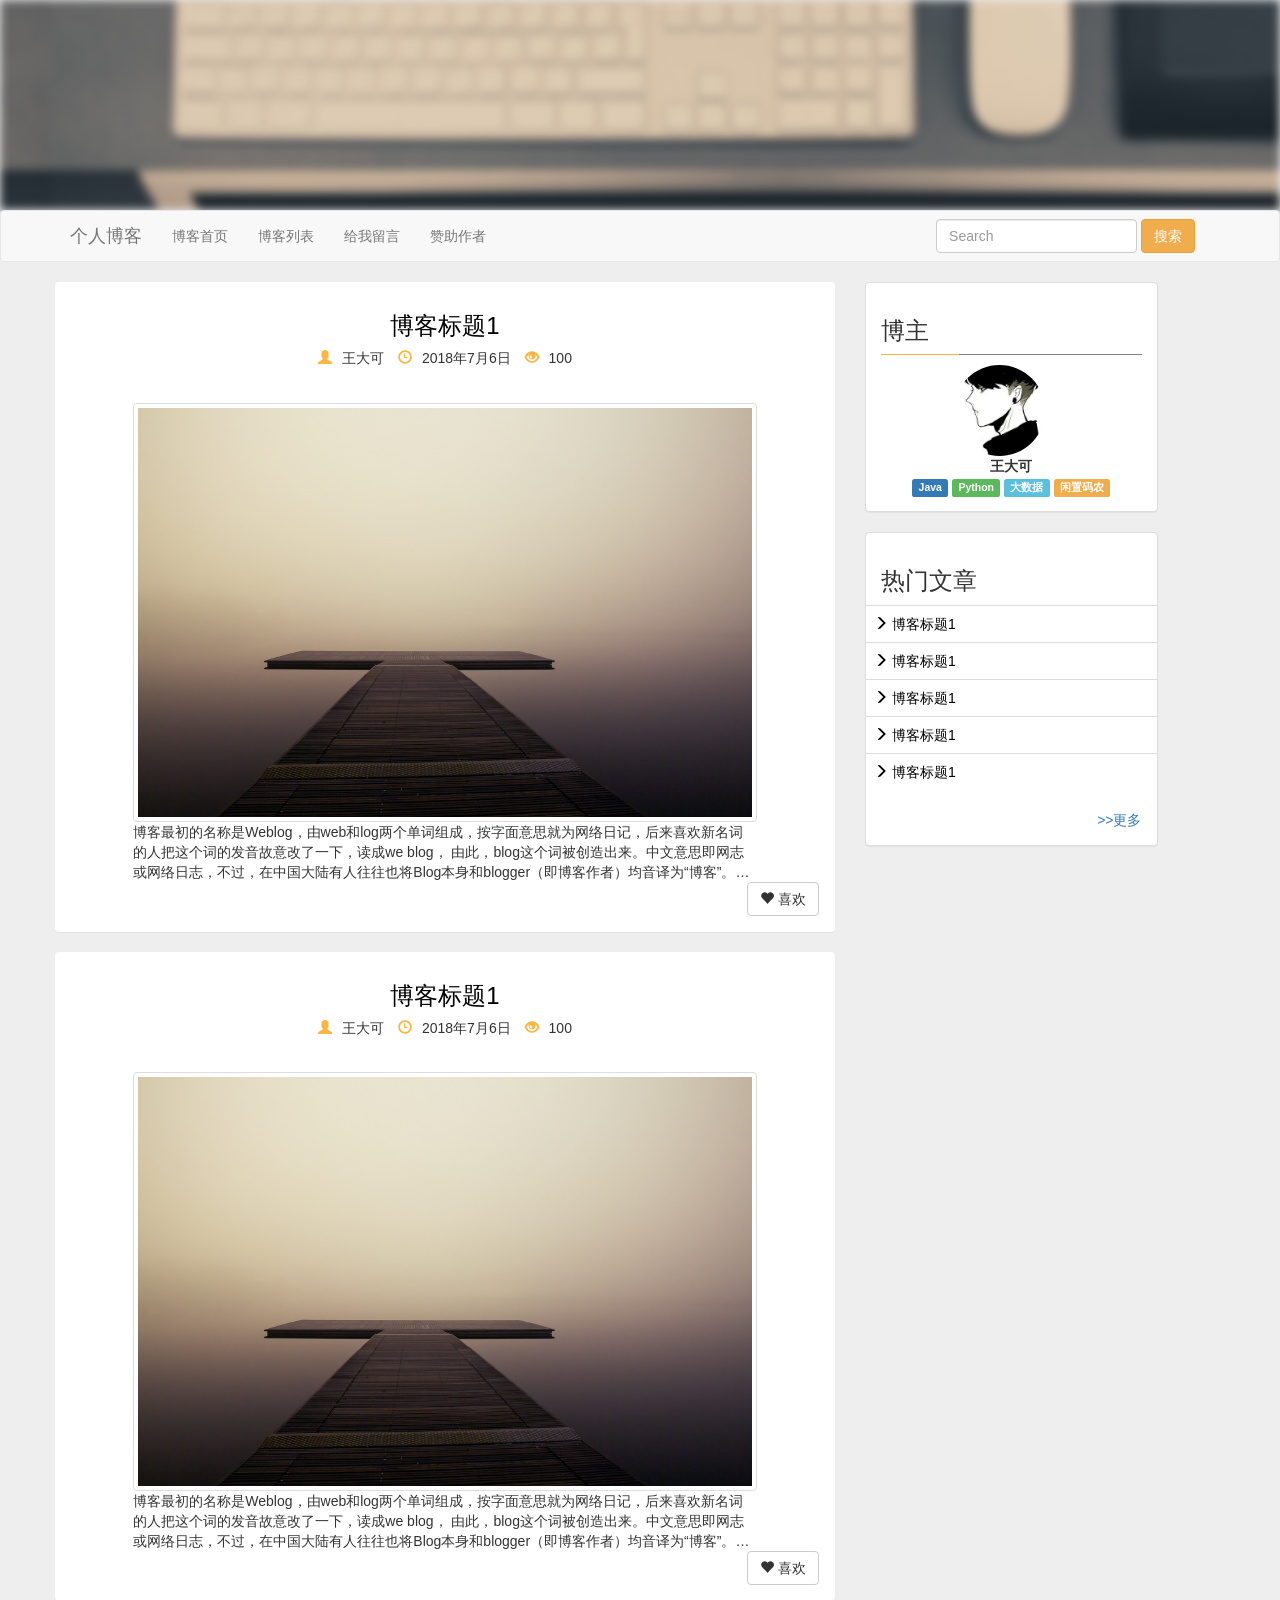
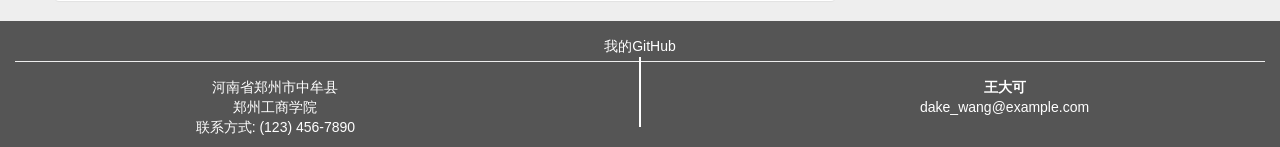
<file: src/main/webapp/html/index.html>
<!DOCTYPE html>
<html>

	<head>
		<meta charset="utf-8" />
		<meta name="viewport" content="width=device-width, initial-scale=1, shrink-to-fit=no">
		<link rel="stylesheet" href="css/bootstrap/bootstrap.min.css" />
		<link rel="stylesheet" href="css/bootstrap/mystyle.css" />
		<title>Hello World</title>
	</head>

	<body>
		<!-- 组件复用 -->
		<div class="container-fluid">
			<div class="row topimg">
			</div>
			<div class="row">
				<nav class="navbar navbar-default">
					<div class="container">

						<div class="navbar-header">
							<a class="navbar-brand" href="#">个人博客</a>
						</div>

						<div class="collapse navbar-collapse">
							<!-- 导航栏 -->
							<ul class="nav navbar-nav">
								<li>
									<a href="#" class="aa">博客首页</a>
								</li>
								<li>
									<a href="#" class="aa">博客列表</a>
								</li>
								<li>
									<a href="#" class="aa">给我留言</a>
								</li>
								<li>
									<a href="#" class="aa">赞助作者</a>
								</li>
							</ul>
							<!-- 搜索框 -->
							<form class="navbar-form navbar-right">
								<div class="form-group">
									<input type="text" class="form-control" placeholder="Search">
								</div>
								<button type="submit" class="btn btn-warning">搜索</button>
							</form>

						</div>
					</div>
				</nav>
			</div>
		</div>
		<!-- 组件复用 -->
		<div class="container">
			<div class="row">
				<!-- 博客列表 -->
				<div class="col-lg-8">
					
					<div class="row">
						<div class="panel panel-orange">
							<div class="panel-heading">
								<div class="text-center">
									<h3 class="color-gray"><a href="#" class="blogTitle">博客标题1</a></h3>
									<h5>
									<span class="glyphicon glyphicon-user color-orange"></span><span>王大可</span>
									<span class="glyphicon glyphicon-time color-orange"></span><span>2018年7月6日</span>
									<span class="glyphicon glyphicon-eye-open color-orange"></span><span>100</span>
								</h5>
								</div>
							</div>
							<div class="panel-body">
								<div class="content col-lg-10 col-lg-offset-1">
									<div class="row">
									<img src="img/pier-407252_1920.jpg" class="img-responsive center-block img-thumbnail" />
									</div>
									<div class="content-text row">
									<p>博客最初的名称是Weblog，由web和log两个单词组成，按字面意思就为网络日记，后来喜欢新名词的人把这个词的发音故意改了一下，读成we blog， 由此，blog这个词被创造出来。中文意思即网志或网络日志，不过，在中国大陆有人往往也将Blog本身和blogger（即博客作者）均音译为“博客”。 “博客”有较深的涵义：“博”为“广博”；“客”不单是“blogger”更有“好客”之意。看Blog的人都是“客”。而在台湾，则分别音译成“部落格”（或“部落阁”）及“部落客”， 认为Blog本身有社群群组的意含在内，借由Blog可以将网络上网友集结成一个大博客，成为另一个具有影响力的自由媒体。
									</p>
									</div>
								</div>
								<div>
									<button class="btn btn-default pull-right love"><span class="glyphicon glyphicon-heart love-icon"></span> 喜欢</a>
								</div>
							</div>
						</div>
					</div>
					<div class="row">
						<div class="panel panel-orange">
							<div class="panel-heading">
								<div class="text-center">
									<h3 class="color-gray"><a href="#" class="blogTitle">博客标题1</a></h3>
									<h5>
									<span class="glyphicon glyphicon-user color-orange"></span><span>王大可</span>
									<span class="glyphicon glyphicon-time color-orange"></span><span>2018年7月6日</span>
									<span class="glyphicon glyphicon-eye-open color-orange"></span><span>100</span>
								</h5>
								</div>
							</div>
							<div class="panel-body">
								<div class="content col-lg-10 col-lg-offset-1">
									<div class="row">
									<img src="img/pier-407252_1920.jpg" class="img-responsive center-block img-thumbnail" />
									</div>
									<div class="content-text row">
									<p>博客最初的名称是Weblog，由web和log两个单词组成，按字面意思就为网络日记，后来喜欢新名词的人把这个词的发音故意改了一下，读成we blog， 由此，blog这个词被创造出来。中文意思即网志或网络日志，不过，在中国大陆有人往往也将Blog本身和blogger（即博客作者）均音译为“博客”。 “博客”有较深的涵义：“博”为“广博”；“客”不单是“blogger”更有“好客”之意。看Blog的人都是“客”。而在台湾，则分别音译成“部落格”（或“部落阁”）及“部落客”， 认为Blog本身有社群群组的意含在内，借由Blog可以将网络上网友集结成一个大博客，成为另一个具有影响力的自由媒体。
									</p>
									</div>
								</div>
								<div>
									<button class="btn btn-default pull-right love"><span class="glyphicon glyphicon-heart love-icon"></span> 喜欢</a>
								</div>
							</div>
						</div>
					</div>
				</div>
				<!-- 组件复用 -->
				<div class="col-lg-3" style="margin-left: 30px;">
					<div class="row">
						<div class="panel panel-default">
							<div class="panel-body">
									<h3>博主</h3>
									<div class="title-line">
										<h4></h4>
									</div>
									<div class="row">
								<img src="img/man.jpg" class="img-circle col-lg-5 col-lg-offset-3"/>
								</div>
								<div class="row text-center">
								<b>王大可</b><br />
								<span class="label label-primary">Java</span>
								<span class="label label-success">Python</span>
								<span class="label label-info">大数据</span>
								<span class="label label-warning">闲置码农</span>
								</div>
							</div>
						</div>
					</div>
					<div class="row">
						<div class="panel panel-default">
							<div class="panel-body">
									<h3>热门文章</h3>
									<div class="row">
										<table class="table table-hover">
											<tr>
												<td><a href="#" class="blogTitle"><span class="glyphicon glyphicon-menu-right"></span>  博客标题1</a></td>
											</tr>
											<tr>
												<td><a href="#" class="blogTitle"><span class="glyphicon glyphicon-menu-right"></span>  博客标题1</a></td>
											</tr>
											<tr>
												<td><a href="#" class="blogTitle"><span class="glyphicon glyphicon-menu-right"></span>  博客标题1</a></td>
											</tr>
											<tr>
												<td><a href="#" class="blogTitle"><span class="glyphicon glyphicon-menu-right"></span>  博客标题1</a></td>
											</tr>
											<tr>
												<td><a href="#" class="blogTitle"><span class="glyphicon glyphicon-menu-right"></span>  博客标题1</a></td>
											</tr>
										</table>
									</div>
									<a class="pull-right" href="#">>>更多</a>
							</div>
						</div>
					</div>
				</div>
				<!-- 组件复用 -->
			</div>
		</div>
		
		<div class="container-fluid footer-content  text-center" style="background-color: #555555;">
			<div class="row">
						<ul class="list-group list-inline footer-ul">
							<li ><a href="#">我的GitHub</a></li>
						</ul>
			</div>
			<hr class="bg-danger" />
			<div class="row">
				<div class="col-lg-5">
						<p>
							<address>
  									河南省郑州市中牟县<br>
  									郑州工商学院<br>
									联系方式: (123) 456-7890
							</address>
						</p>
				</div>
				<div class="col-lg-2">
					<div class="line-cz"></div>
				</div>
				<div class="col-lg-5">
						<p>
							<address>
  							<strong>王大可</strong><br>
  							<a href="mailto:#">dake_wang@example.com</a>
							</address>
						</p>
				</div>
			</div>
		</div>
	</body>
	<script type="text/javascript" src="js/jquery/jquery-3.3.1.min.js" ></script>
	<script type="text/javascript" src="js/bootstrap/bootstrap.min.js" ></script>
	<script>
		$(function(){
			$(".love").click(function(){
				$(this).children(".love-icon").toggleClass("color-red");
			});
		});
	</script>
</html>
</file>
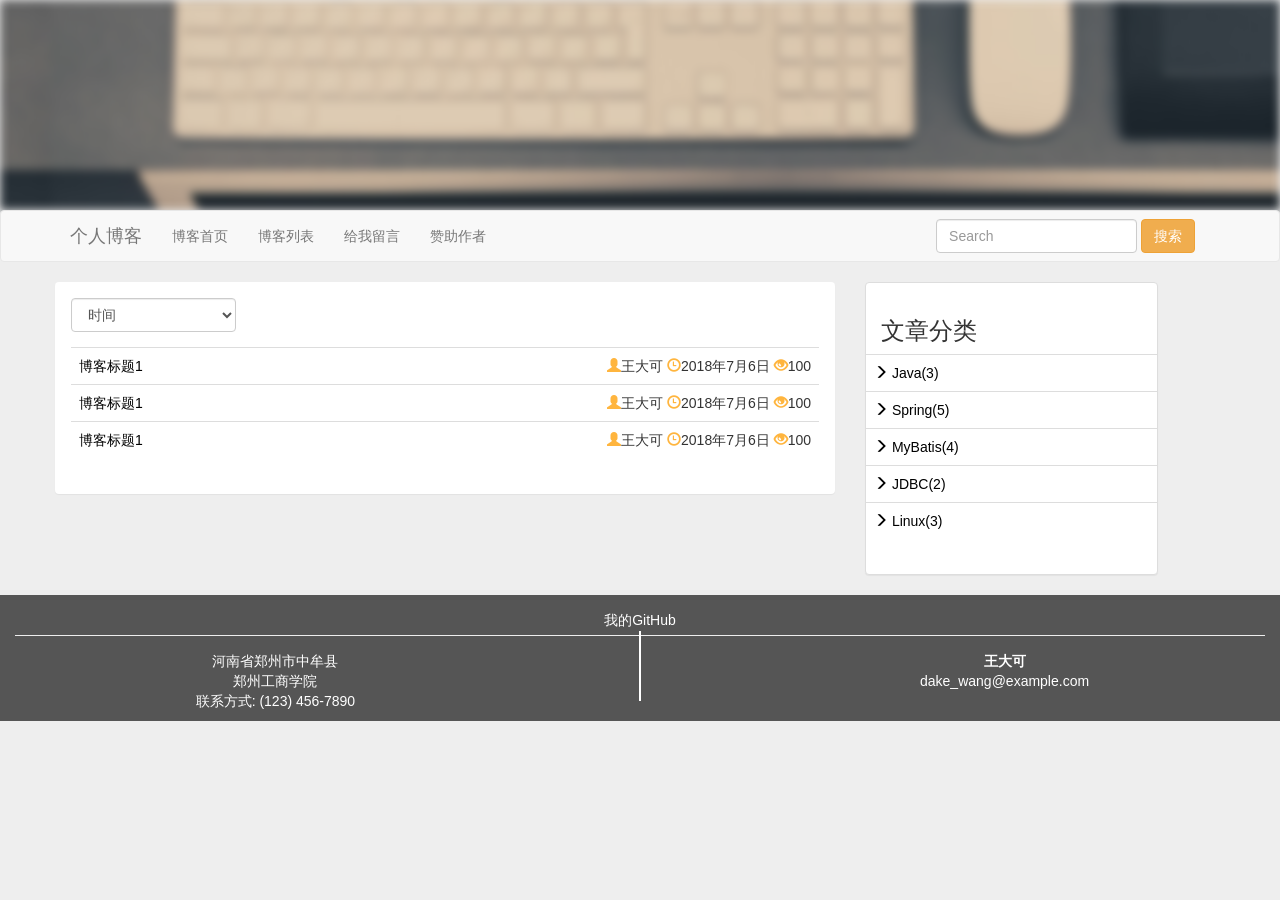
<file: src/main/webapp/html/bloglist.html>
<!DOCTYPE html>
<html>
	<head>
		<meta charset="UTF-8">
		<meta name="viewport" content="width=device-width, initial-scale=1, shrink-to-fit=no">
		<link rel="stylesheet" href="css/bootstrap/bootstrap.min.css" />
		<link rel="stylesheet" href="css/bootstrap/mystyle.css" />
		<title></title>
	</head>
	<body>
		<!--top -->
		<div class="container-fluid">
			<div class="row topimg">
			</div>
			<div class="row">
				<nav class="navbar navbar-default">
					<div class="container">

						<div class="navbar-header">
							<a class="navbar-brand" href="#">个人博客</a>
						</div>

						<div class="collapse navbar-collapse">
							<!-- 导航栏 -->
							<ul class="nav navbar-nav">
								<li>
									<a href="#" class="aa">博客首页</a>
								</li>
								<li>
									<a href="#" class="aa">博客列表</a>
								</li>
								<li>
									<a href="#" class="aa">给我留言</a>
								</li>
								<li>
									<a href="#" class="aa">赞助作者</a>
								</li>
							</ul>
							<!-- 搜索框 -->
							<form class="navbar-form navbar-right">
								<div class="form-group">
									<input type="text" class="form-control" placeholder="Search">
								</div>
								<button type="submit" class="btn btn-warning">搜索</button>
							</form>

						</div>
					</div>
				</nav>
			</div>
		</div>
		
		<div class="container">
			<div class="row">
				<!-- 博客列表 -->
				<div class="col-lg-8">
					
					<div class="row">
						<div class="panel panel-orange">
							<div class="panel-body">
								<form class="form-horizontal">
									<div class="form-group">
										<label class="control-label sr-only">按条件排序</label>
										<div class="col-lg-3">
											<select class="form-control" id="conditionSearch">
												<option>时间</option>
												<option>作者</option>
												<option>阅读量</option>
												<option>分类</option>
											</select>
										</div>
									</div>
								</form>
								<table class="table table-hover">
									
									<tr>
										<td><a class="blogTitle" href="#">博客标题1</a>
											<span class="pull-right">
												<span class="glyphicon glyphicon-user color-orange"></span><span>王大可</span>
									<span class="glyphicon glyphicon-time color-orange"></span><span>2018年7月6日</span>
									<span class="glyphicon glyphicon-eye-open color-orange"></span><span>100</span>
											</span></td>
									</tr>
									
									<tr>
										<td><a class="blogTitle" href="#">博客标题1</a>
											<span class="pull-right">
												<span class="glyphicon glyphicon-user color-orange"></span><span>王大可</span>
									<span class="glyphicon glyphicon-time color-orange"></span><span>2018年7月6日</span>
									<span class="glyphicon glyphicon-eye-open color-orange"></span><span>100</span>
											</span></td>
									</tr>
									
									<tr>
										<td><a class="blogTitle" href="#">博客标题1</a>
											<span class="pull-right">
												<span class="glyphicon glyphicon-user color-orange"></span><span>王大可</span>
									<span class="glyphicon glyphicon-time color-orange"></span><span>2018年7月6日</span>
									<span class="glyphicon glyphicon-eye-open color-orange"></span><span>100</span>
											</span></td>
									</tr>
									
								
									
								</table>
								
							</div>
						</div>
					</div>
				</div>
				<!-- 组件复用 -->
				<div class="col-lg-3" style="margin-left: 30px;">
					<div class="row">
						<div class="panel panel-default">
							<div class="panel-body">
									<h3>文章分类</h3>
									<div class="row">
										<table class="table table-hover">
												<tr>
												<td><a href="#" class="blogTitle"><span class="glyphicon glyphicon-menu-right"></span>  Java(3)</a></td>
											</tr>
											<tr>
												<td><a href="#" class="blogTitle"><span class="glyphicon glyphicon-menu-right"></span>  Spring(5)</a></td>
											</tr>
											<tr>
												<td><a href="#" class="blogTitle"><span class="glyphicon glyphicon-menu-right"></span>  MyBatis(4)</a></td>
											</tr>
											<tr>
												<td><a href="#" class="blogTitle"><span class="glyphicon glyphicon-menu-right"></span>  JDBC(2)</a></td>
											</tr>
											<tr>
												<td><a href="#" class="blogTitle"><span class="glyphicon glyphicon-menu-right"></span>  Linux(3)</a></td>
											</tr>
										</table>
									</div>
							</div>
						</div>
					</div>
				</div>
				<!-- 组件复用 -->
			</div>
		</div>
		
		
		
		<!-- footer -->
		<div class="container-fluid footer-content  text-center" style="background-color: #555555;">
			<div class="row">
						<ul class="list-group list-inline footer-ul">
							<li ><a href="#">我的GitHub</a></li>
						</ul>
			</div>
			<hr class="bg-danger" />
			<div class="row">
				<div class="col-lg-5">
						<p>
							<address>
  									河南省郑州市中牟县<br>
  									郑州工商学院<br>
									联系方式: (123) 456-7890
							</address>
						</p>
				</div>
				<div class="col-lg-2">
					<div class="line-cz"></div>
				</div>
				<div class="col-lg-5">
						<p>
							<address>
  							<strong>王大可</strong><br>
  							<a href="mailto:#">dake_wang@example.com</a>
							</address>
						</p>
				</div>
			</div>
		</div>
		
	</body>
	<script type="text/javascript" src="js/jquery/jquery-3.3.1.min.js" ></script>
	<script type="text/javascript" src="js/bootstrap/bootstrap.min.js" ></script>

</html>
</file>
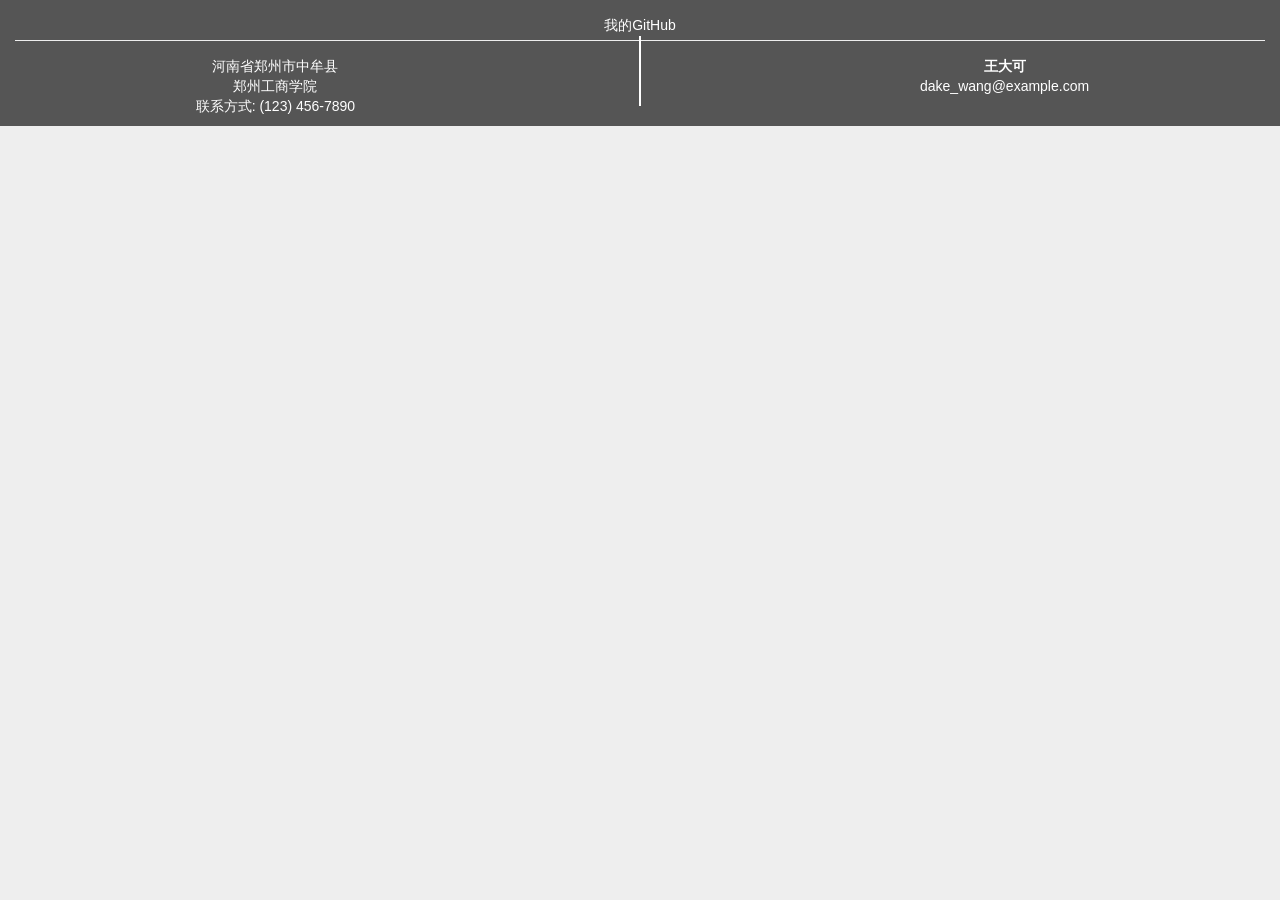
<file: src/main/webapp/html/foot.html>
<!DOCTYPE html>
<html>
	<head>
		<meta charset="utf-8" />
		<meta name="viewport" content="width=device-width, initial-scale=1, shrink-to-fit=no">
		<link rel="stylesheet" href="css/bootstrap/bootstrap.min.css" />
		<link rel="stylesheet" href="css/bootstrap/mystyle.css" />
		<title></title>
	</head>
	<body>
		<div class="container-fluid footer-content  text-center" style="background-color: #555555;">
			<div class="row">
						<ul class="list-group list-inline footer-ul">
							<li ><a href="#">我的GitHub</a></li>
						</ul>
			</div>
			<hr class="bg-danger" />
			<div class="row">
				<div class="col-lg-5">
						<p>
							<address>
  									河南省郑州市中牟县<br>
  									郑州工商学院<br>
									联系方式: (123) 456-7890
							</address>
						</p>
				</div>
				<div class="col-lg-2">
					<div class="line-cz"></div>
				</div>
				<div class="col-lg-5">
						<p>
							<address>
  							<strong>王大可</strong><br>
  							<a href="mailto:#">dake_wang@example.com</a>
							</address>
						</p>
				</div>
			</div>
		</div>
	</body>
	<script type="text/javascript" src="js/jquery/jquery-3.3.1.min.js" ></script>
	<script type="text/javascript" src="js/bootstrap/bootstrap.min.js" ></script>
</html>
</file>
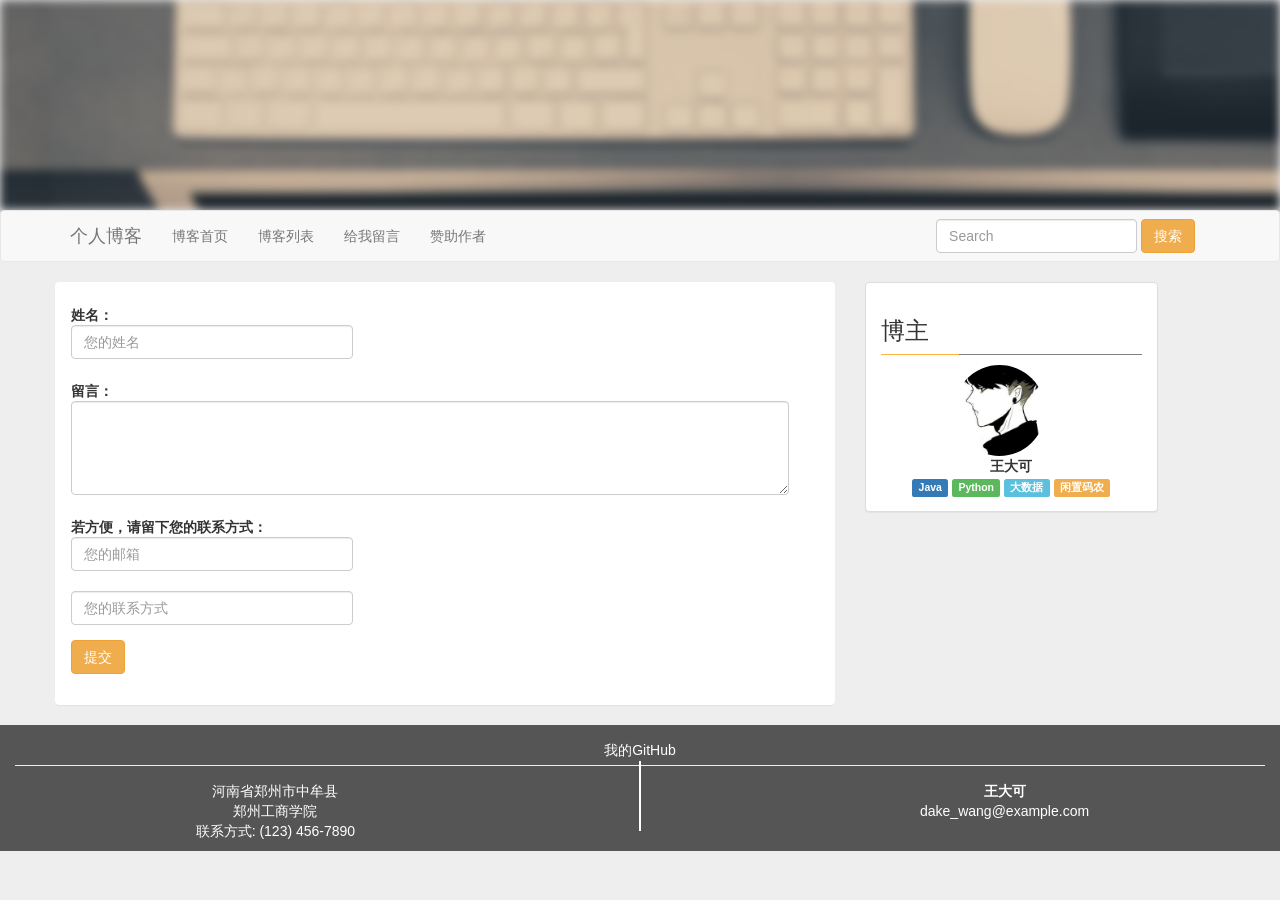
<file: src/main/webapp/html/sendmessage.html>
<!DOCTYPE html>
<html>

	<head>
		<meta charset="utf-8" />
		<meta name="viewport" content="width=device-width, initial-scale=1, shrink-to-fit=no">
		<link rel="stylesheet" href="css/bootstrap/bootstrap.min.css" />
		<link rel="stylesheet" href="css/bootstrap/mystyle.css" />
		<title>Hello World</title>
	</head>

	<body>
		<!-- 组件复用 -->
		<div class="container-fluid">
			<div class="row topimg">
			</div>
			<div class="row">
				<nav class="navbar navbar-default">
					<div class="container">

						<div class="navbar-header">
							<a class="navbar-brand" href="#">个人博客</a>
						</div>

						<div class="collapse navbar-collapse">
							<!-- 导航栏 -->
							<ul class="nav navbar-nav">
								<li>
									<a href="#" class="aa">博客首页</a>
								</li>
								<li>
									<a href="#" class="aa">博客列表</a>
								</li>
								<li>
									<a href="#" class="aa">给我留言</a>
								</li>
								<li>
									<a href="#" class="aa">赞助作者</a>
								</li>
							</ul>
							<!-- 搜索框 -->
							<form class="navbar-form navbar-right">
								<div class="form-group">
									<input type="text" class="form-control" placeholder="Search">
								</div>
								<button type="submit" class="btn btn-warning">搜索</button>
							</form>

						</div>
					</div>
				</nav>
			</div>
		</div>
		<!-- 组件复用 -->
		<div class="container">
			<div class="row">
				<!-- 博客列表 -->
				<div class="col-lg-8">
					
					<div class="row">
						<div class="panel panel-orange">
							<div class="panel-body">
								
								<form class="form-horizontal" action="#" method="post">
									<div class="form-group col-lg-5">
										<label class="control-label">姓名：</label><br />
										<input type="input" class="form-control" placeholder="您的姓名" required="required" />
									</div>
									<div class="form-group col-lg-12">
										<label class="control-label">留言：</label><br />
										<textarea class="form-control" rows="4" required="required"></textarea>
									</div>
									<div class="form-group col-lg-5">
										<label class="control-label">若方便，请留下您的联系方式：</label>
										<input type="email" class="form-control" placeholder="您的邮箱" />
										<br />
										<input type="input" class="form-control" placeholder="您的联系方式" />
										
									</div>
									<div class="form-group col-lg-12">
										<button type="submit" class="btn btn-warning">提交</button>
									</div>
									
								</form>
							</div>
						</div>
					</div>
				</div>
				<!-- 组件复用 -->
				<div class="col-lg-3" style="margin-left: 30px;">
					<div class="row">
						<div class="panel panel-default">
							<div class="panel-body">
									<h3>博主</h3>
									<div class="title-line">
										<h4></h4>
									</div>
									<div class="row">
								<img src="img/man.jpg" class="img-circle col-lg-5 col-lg-offset-3"/>
								</div>
								<div class="row text-center">
								<b>王大可</b><br />
								<span class="label label-primary">Java</span>
								<span class="label label-success">Python</span>
								<span class="label label-info">大数据</span>
								<span class="label label-warning">闲置码农</span>
								</div>
							</div>
						</div>
					</div>
				</div>
				<!-- 组件复用 -->
			</div>
		</div>
		
		<div class="container-fluid footer-content  text-center" style="background-color: #555555;">
			<div class="row">
						<ul class="list-group list-inline footer-ul">
							<li ><a href="#">我的GitHub</a></li>
						</ul>
			</div>
			<hr class="bg-danger" />
			<div class="row">
				<div class="col-lg-5">
						<p>
							<address>
  									河南省郑州市中牟县<br>
  									郑州工商学院<br>
									联系方式: (123) 456-7890
							</address>
						</p>
				</div>
				<div class="col-lg-2">
					<div class="line-cz"></div>
				</div>
				<div class="col-lg-5">
						<p>
							<address>
  							<strong>王大可</strong><br>
  							<a href="mailto:#">dake_wang@example.com</a>
							</address>
						</p>
				</div>
			</div>
		</div>
	</body>
	<script type="text/javascript" src="js/jquery/jquery-3.3.1.min.js" ></script>
	<script type="text/javascript" src="js/bootstrap/bootstrap.min.js" ></script>
	<script>
		$(function(){
			$(".love").click(function(){
				$(this).children(".love-icon").toggleClass("color-red");
			});
		});
	</script>
</html>
</file>
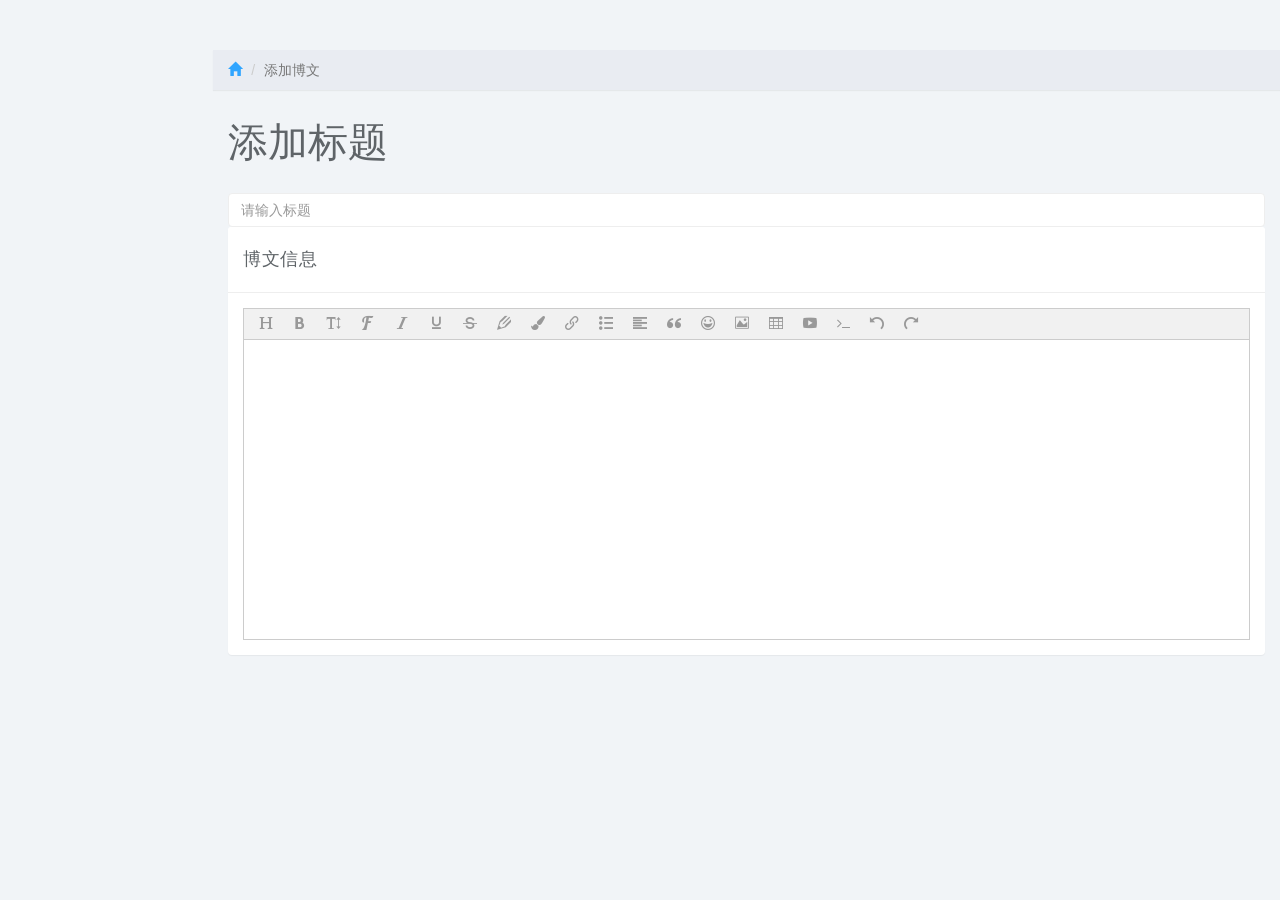
<file: src/main/webapp/html/admin/addBlog.html>
<!DOCTYPE html>
<html>

	<head>
		<meta charset="utf-8">
		<meta name="viewport" content="width=device-width, initial-scale=1">
		<title>Tables</title>
		<link href="../css/bootstrap/bootstrap.min.css" rel="stylesheet">
		<link rel="stylesheet" href="../css/adminStyles.css" />
		<style>
			#editor {
				overflow: scroll;
				max-height: 500px;
			}
		</style>

	</head>

	<body>
		<div class="col-sm-9 col-sm-offset-3 col-lg-10 col-lg-offset-2 main">
			<div class="row">
				<ol class="breadcrumb">
					<li>
						<a href="#"><span class="glyphicon glyphicon-home"></span></a>
					</li>
					<li class="active">添加博文</li>
				</ol>
			</div>

			<div class="row">
				<div class="col-lg-12">
					<h1 class="page-header">添加标题</h1>
					<input type="text" class="form-control" placeholder="请输入标题">
				</div>
			</div>

			<div class="row">
				<div class="col-lg-12">
					<div class="panel panel-default">
						<div class="panel-heading">博文信息</div>
						<div class="panel-body">
							<div id="editor"></div>
						</div>
					</div>
				</div>
			</div>
		</div>

		</div>
		<!--/.main-->
		<script src="../js/jquery/jquery-3.3.1.min.js"></script>
		<script src="../js/bootstrap/bootstrap.min.js"></script>
		<script type="text/javascript" src="../js/wangEditor.min.js" ></script>
		<script>
			var E = window.wangEditor;
        var editor = new E('#editor');
         editor.customConfig.uploadImgServer = '/upload';
        editor.create();
		</script>
	</body>

</html>
</file>
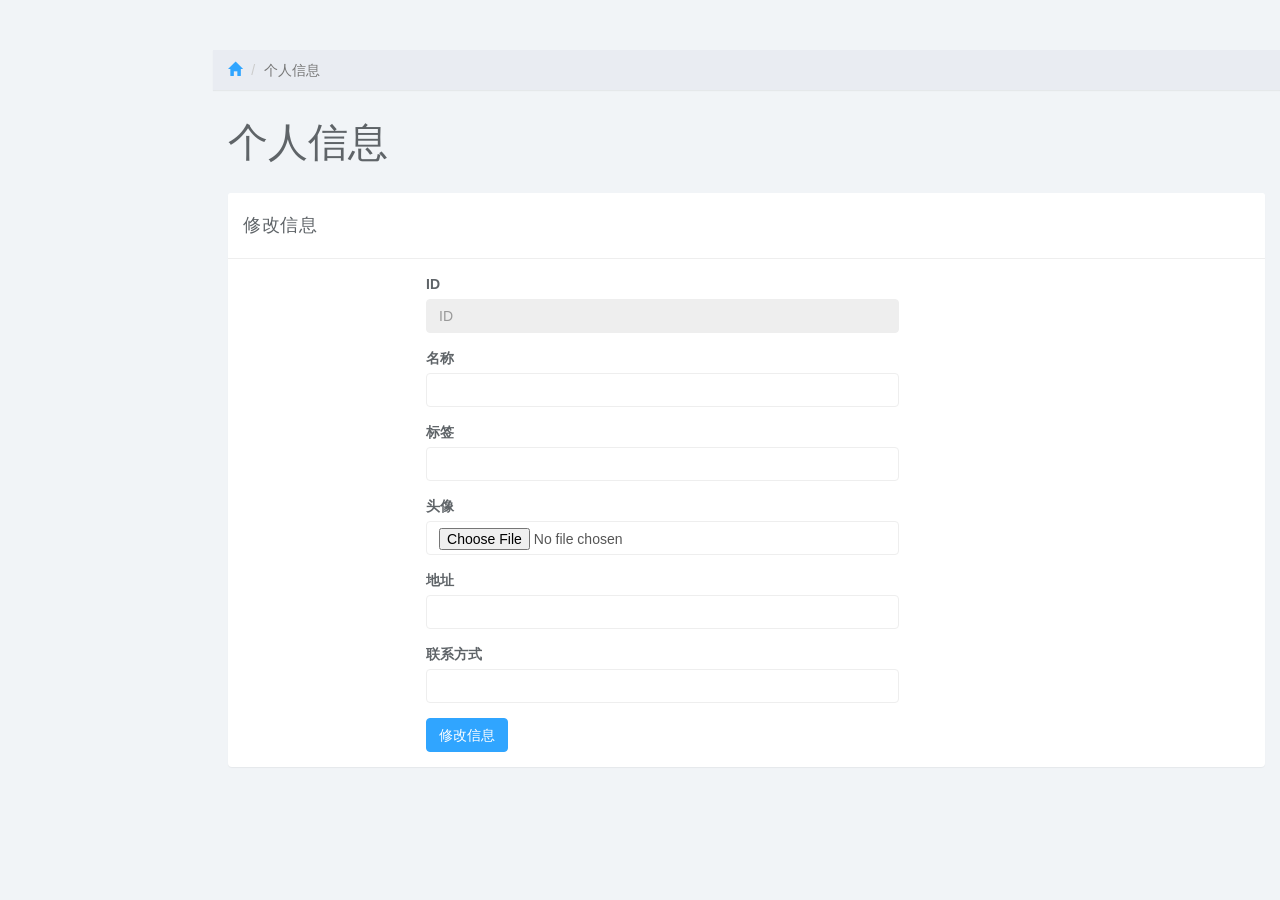
<file: src/main/webapp/html/admin/adminInfo.html>
<!DOCTYPE html>
<html>
<head>
<meta charset="utf-8">
<meta name="viewport" content="width=device-width, initial-scale=1">
<title>Tables</title>

<link href="../css/bootstrap/bootstrap.min.css" rel="stylesheet">
<link rel="stylesheet" href="../css/adminStyles.css" />

</head>

<body>	
	<div class="col-sm-9 col-sm-offset-3 col-lg-10 col-lg-offset-2 main">			
		<div class="row">
			<ol class="breadcrumb">
				<li><a href="#"><span class="glyphicon glyphicon-home"></span></a></li>
				<li class="active">个人信息</li>
			</ol>
		</div>
		
		<div class="row">
			<div class="col-lg-12">
				<h1 class="page-header">个人信息</h1>
			</div>
		</div>
				
		
		<div class="row">
			
		
			<div class="col-md-12">
				<div class="panel panel-default">
					<div class="panel-heading">修改信息</div>
					<div class="panel-body">
						<div class="col-md-6 col-md-offset-2">
						<form action="#" role="form" method="post">
								<div class="form-group">
									<label>ID</label>
									<input class="form-control" placeholder="ID"  type="text" readonly="readonly">
								</div>
								<div class="form-group">
									<label>名称</label>
									<input type="text" class="form-control">
								</div>
								<div class="form-group">
									<label>标签</label>
									<input type="text" class="form-control">
								</div>
								<div class="form-group">
									<label>头像</label>
									<input type="file" class="form-control">
								</div>
								<div class="form-group">
									<label>地址</label>
									<input type="text" class="form-control">
								</div>
								<div class="form-group">
									<label>联系方式</label>
									<input type="text" class="form-control">
								</div>
								<button type="submit" class="btn btn-primary">修改信息</button>
								</form>
								</div>
					</div>	
				</div>
			</div>
		</div>
		</div>
			
	</div><!--/.main-->
    <script src="../js/jquery/jquery-3.3.1.min.js" ></script>
    <script src="../js/bootstrap/bootstrap.min.js" ></script>
</body>

</html>
</file>
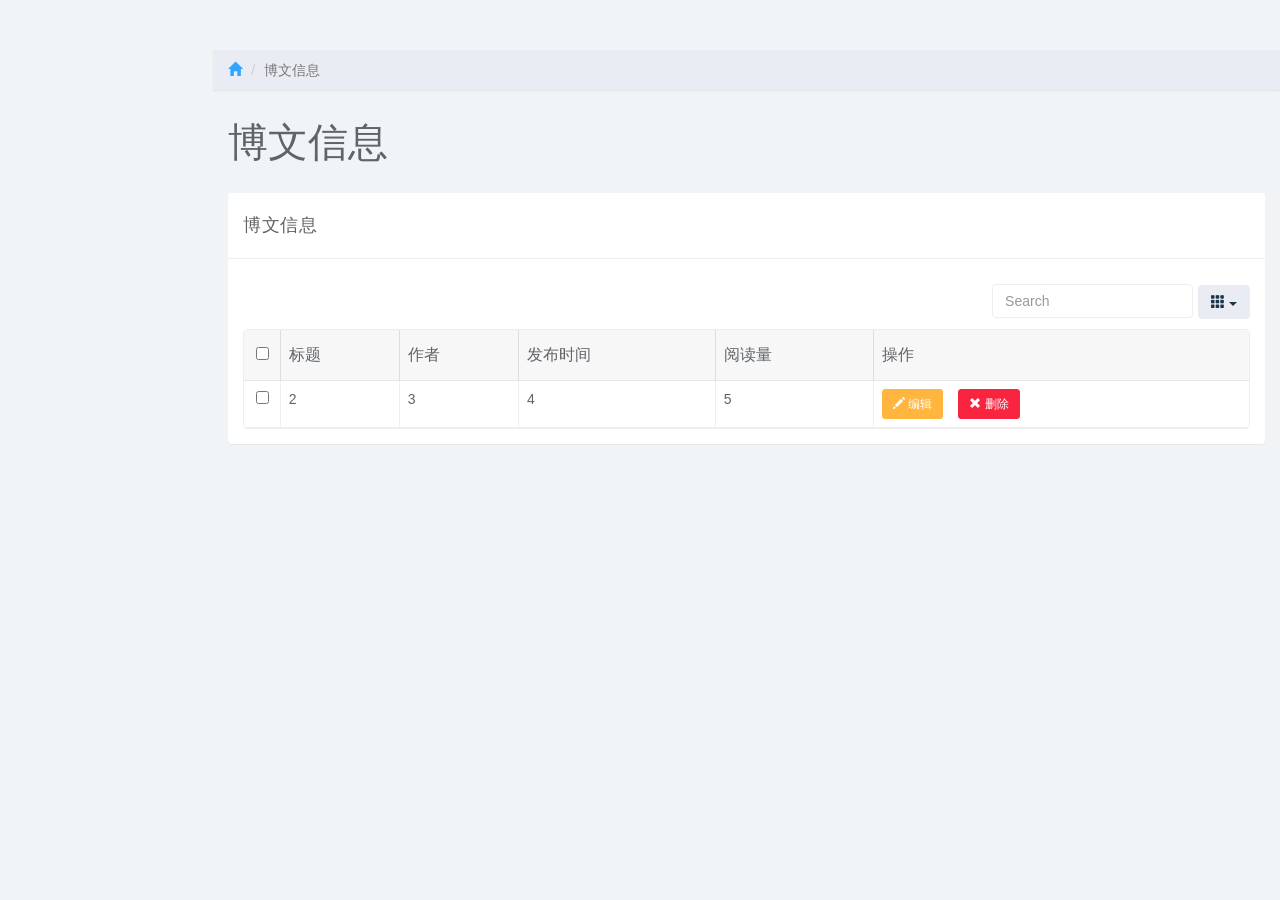
<file: src/main/webapp/html/admin/bloginfo.html>
<!DOCTYPE html>
<html>

	<head>
		<meta charset="utf-8">
		<meta name="viewport" content="width=device-width, initial-scale=1">
		<title>Tables</title>
		<link href="../css/bootstrap/bootstrap.min.css" rel="stylesheet">
		<link rel="stylesheet" href="../css/bootstrap/bootstrap-table.css" />
		<link rel="stylesheet" href="../css/adminStyles.css" />
		<style>
			#editor {
				overflow: scroll;
				max-height: 500px;
			}
		</style>

	</head>

	<body>
		<div class="col-sm-9 col-sm-offset-3 col-lg-10 col-lg-offset-2 main">
			<div class="row">
				<ol class="breadcrumb">
					<li>
						<a href="#"><span class="glyphicon glyphicon-home"></span></a>
					</li>
					<li class="active">博文信息</li>
				</ol>
			</div>

			<div class="row">
				<div class="col-lg-12">
					<h1 class="page-header">博文信息</h1>
				</div>
			</div>

			<div class="row">
				<div class="col-lg-12">
					<div class="panel panel-default">
						<div class="panel-heading">博文信息</div>
						<div class="panel-body">
							<table data-toggle="table"  data-show-columns="true" data-search="true" >
						    <thead>
						    <tr>
						        <th  data-checkbox="true" >ID</th>
						        <th  data-sortable="true">标题</th>
						        <th  data-sortable="true">作者</th>
						        <th  data-sortable="true">发布时间</th>
						        <th  data-sortable="true">阅读量</th>
						        <th>操作</th>
						    </tr>
						    </thead>
						    <tbody>
						    	<tr>
						    	<td>1</td>
						    	<td>2</td>
						    	<td>3</td>
						    	<td>4</td>
						    	<td>5</td>
						    	<td><a class="btn btn-warning btn-sm"><span class="glyphicon glyphicon-pencil"></span>&nbsp;编辑</a>&nbsp;&nbsp;&nbsp;&nbsp;<a class="btn btn-danger btn-sm" ><span class="glyphicon glyphicon-remove"></span>&nbsp;删除</a></td>
						    	</tr>
						    </tbody>
						</table>
						</div>
					</div>
				</div>
			</div>
		</div>

		</div>
		<!--/.main-->
		<script src="../js/jquery/jquery-3.3.1.min.js"></script>
		<script src="../js/bootstrap/bootstrap.min.js"></script>
		<script type="text/javascript" src="../js/bootstrap/bootstrap-table.js" ></script>
	</body>

</html>
</file>
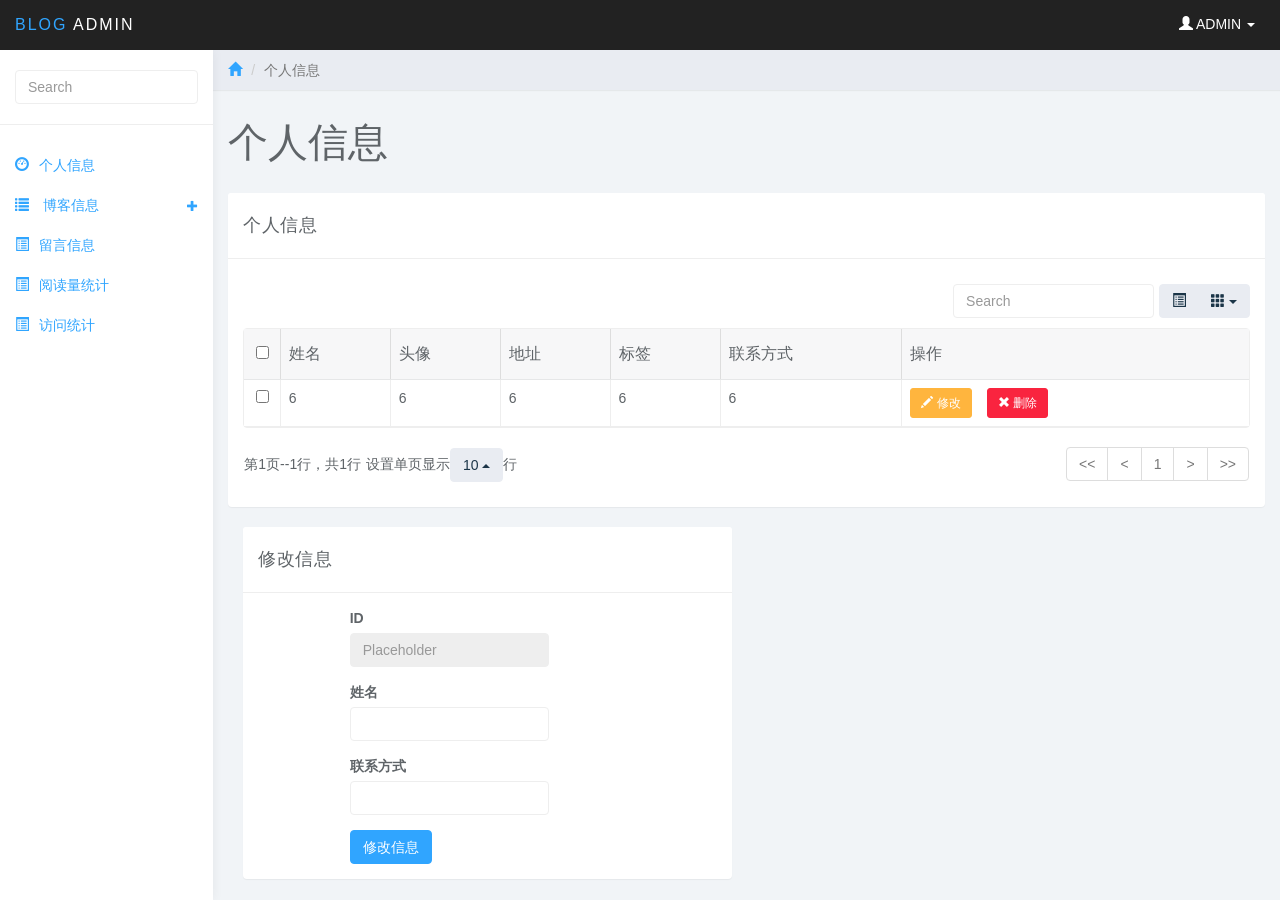
<file: src/main/webapp/html/admin/tables.html>
<!DOCTYPE html>
<html>
<head>
<meta charset="utf-8">
<meta name="viewport" content="width=device-width, initial-scale=1">
<title>Tables</title>

<link href="../css/bootstrap/bootstrap.min.css" rel="stylesheet">
<link href="../css/bootstrap/bootstrap-table.css" rel="stylesheet">
<link rel="stylesheet" href="../css/adminStyles.css" />

</head>

<body>
	<nav class="navbar navbar-inverse navbar-fixed-top" role="navigation">
			<div class="container-fluid">
				<div class="navbar-header">
					<button type="button" class="navbar-toggle collapsed" data-toggle="collapse" data-target="#sidebar-collapse">
					<span class="sr-only">Toggle navigation</span>
					<span class="icon-bar"></span>
					<span class="icon-bar"></span>
					<span class="icon-bar"></span>
				</button>
					<a class="navbar-brand" href="#"><span>Blog</span>&nbsp;Admin</a>
					<ul class="user-menu">
						<li class="dropdown pull-right">
							<a href="#" class="dropdown-toggle" data-toggle="dropdown"><span class="glyphicon glyphicon-user"></span> ADMIN <span class="caret"></span></a>
							<ul class="dropdown-menu" role="menu">
								<li>
									<a href="#"><span class="glyphicon glyphicon-log-out"></span>退出系统</a>
								</li>
							</ul>
						</li>
					</ul>
				</div>
			</div>
			
		</nav>

		<div id="sidebar-collapse" class="col-sm-3 col-lg-2 sidebar">
			<form role="search">
				<div class="form-group">
					<input type="text" class="form-control" placeholder="Search">
				</div>
			</form>
			<ul class="nav menu">
				<li>
					<a href="#"><span class="glyphicon glyphicon-dashboard"></span>个人信息</a>
				</li>
				<li class="parent ">
					<a href="#">
						<span class="glyphicon glyphicon-list"></span> 博客信息 <span data-toggle="collapse" href="#sub-item-1" class="icon pull-right"><em class="glyphicon glyphicon-s glyphicon-plus"></em></span>
					</a>
					<ul class="children collapse" id="sub-item-1">
						<li>
							<a class="" href="#">
								<span class="glyphicon glyphicon-share-alt"></span> 博客管理
							</a>
						</li>
						<li>
							<a class="" href="#">
								<span class="glyphicon glyphicon-share-alt"></span> 添加博客
							</a>
						</li>
					</ul>
				</li>
				<li>
					<a href="#"><span class="glyphicon glyphicon-list-alt"></span>留言信息</a>
				</li>
				<li>
					<a href="#"><span class="glyphicon glyphicon-list-alt"></span>阅读量统计</a>
				</li>
				<li>
					<a href="#"><span class="glyphicon glyphicon-list-alt"></span>访问统计</a>
				</li>
			</ul>
		</div><!--/.sidebar-->
		
	<div class="col-sm-9 col-sm-offset-3 col-lg-10 col-lg-offset-2 main">			
		<div class="row">
			<ol class="breadcrumb">
				<li><a href="#"><span class="glyphicon glyphicon-home"></span></a></li>
				<li class="active">个人信息</li>
			</ol>
		</div><!--/.row-->
		
		<div class="row">
			<div class="col-lg-12">
				<h1 class="page-header">个人信息</h1>
			</div>
		</div><!--/.row-->
				
		
		<div class="row">
			<div class="col-lg-12">
				<div class="panel panel-default">
					<div class="panel-heading">个人信息</div>
					<div class="panel-body">
						<table data-toggle="table"  data-show-toggle="true" data-show-columns="true" data-search="true" data-select-item-name="toolbar1" data-pagination="true" data-sort-name="name" data-sort-order="desc">
						    <thead>
						    <tr>
						        <th data-field="" data-checkbox="true" >ID</th>
						        <th data-field=""  data-sortable="true">姓名</th>
						        <th data-field="" data-sortable="true">头像</th>
						        <th data-field="" data-sortable="true">地址</th>
						        <th data-field="" data-sortable="true">标签</th>
						        <th data-field="" data-sortable="true">联系方式</th>
						        <th>操作</th>
						    </tr>
						    </thead>
						    <tbody>
						    	<tr>
						    	<td>1</td>
						    	<td>2</td>
						    	<td>3</td>
						    	<td>4</td>
						    	<td>5</td>
						    	<td>6</td>
						    	<td><a class="btn btn-warning btn-sm updateStuBtn"><span class="glyphicon glyphicon-pencil"></span>&nbsp;修改</a>&nbsp;&nbsp;&nbsp;&nbsp;<a class="btn btn-danger btn-sm" ><span class="glyphicon glyphicon-remove"></span>&nbsp;删除</a></td>
						    	</tr>
						    </tbody>
						</table>
					</div>
				</div>
			</div>
		</div><!--/.row-->	
			<div class="col-md-6">
				<div class="panel panel-default">
					<div class="panel-heading">修改信息</div>
					<div class="panel-body">
						<div class="col-md-6 col-md-offset-2">
						<form action="updateStuInfo" role="form" method="post" id="updateForm">
								<div class="form-group">
									<label>ID</label>
									<input class="form-control" placeholder="Placeholder"  type="text" readonly="readonly">
								</div>
								<div class="form-group">
									<label>姓名</label>
									<input type="text" class="form-control" >
								</div>
								<div class="form-group">
									<label>联系方式</label>
									<input type="text" class="form-control" >
								</div>
								<button type="submit" class="btn btn-primary">修改信息</button>
								</form>
								</div>
					</div>
				</div>
			</div>
		</div>
		
		
	</div><!--/.main-->
    <script src="../js/jquery/jquery-3.3.1.min.js" ></script>
    <script src="../js/bootstrap/bootstrap.min.js" ></script>
	<script src="../js/bootstrap/bootstrap-table.js"></script>
	<script>
		!function ($) {
			$(document).on("click","ul.nav li.parent > a > span.icon", function(){		  
				$(this).find('em:first').toggleClass("glyphicon-minus");	  
			}); 
			$(".sidebar span.icon").find('em:first').addClass("glyphicon-plus");
		}(window.jQuery);

		$(window).on('resize', function () {
		  if ($(window).width() > 768) $('#sidebar-collapse').collapse('show')
		})
		$(window).on('resize', function () {
		  if ($(window).width() <= 767) $('#sidebar-collapse').collapse('hide')
		})
	</script>	
</body>

</html>
</file>
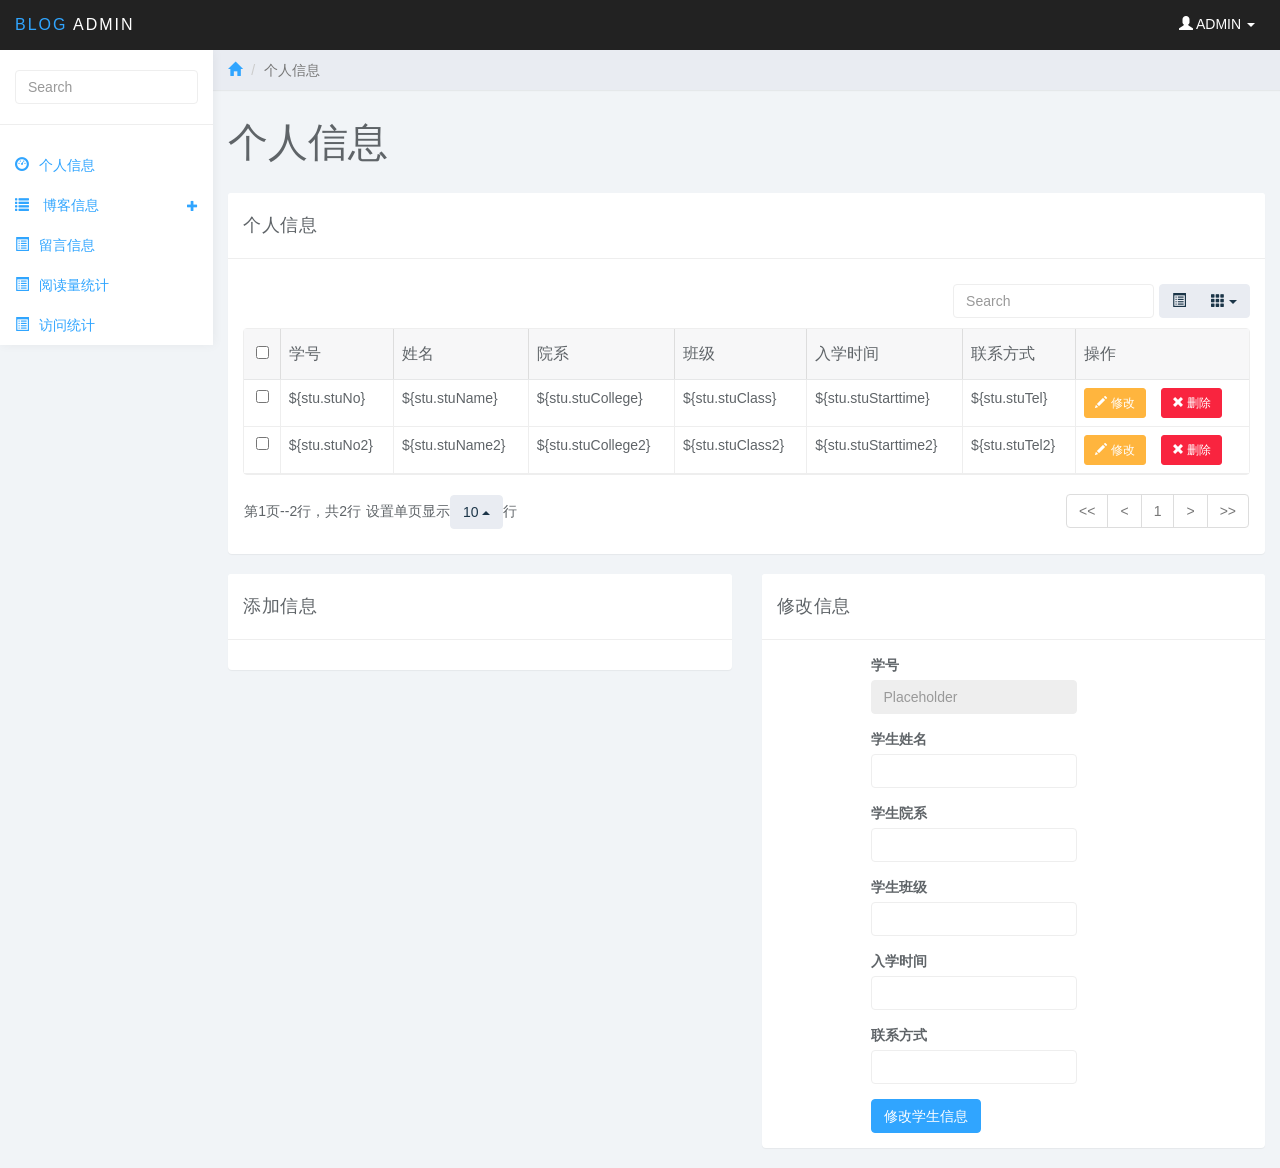
<file: src/main/webapp/html/admin/top.html>
<!DOCTYPE html>
<html>
<head>
<meta charset="utf-8">
<meta name="viewport" content="width=device-width, initial-scale=1">
<title>Tables</title>

<link href="../css/bootstrap/bootstrap.min.css" rel="stylesheet">
<link href="../css/bootstrap/bootstrap-table.css" rel="stylesheet">
<link rel="stylesheet" href="../css/adminStyles.css" />

</head>

<body>
	<nav class="navbar navbar-inverse navbar-fixed-top" role="navigation">
			<div class="container-fluid">
				<div class="navbar-header">
					<button type="button" class="navbar-toggle collapsed" data-toggle="collapse" data-target="#sidebar-collapse">
					<span class="sr-only">Toggle navigation</span>
					<span class="icon-bar"></span>
					<span class="icon-bar"></span>
					<span class="icon-bar"></span>
				</button>
					<a class="navbar-brand" href="#"><span>Blog</span>&nbsp;Admin</a>
					<ul class="user-menu">
						<li class="dropdown pull-right">
							<a href="#" class="dropdown-toggle" data-toggle="dropdown"><span class="glyphicon glyphicon-user"></span> ADMIN <span class="caret"></span></a>
							<ul class="dropdown-menu" role="menu">
								<li>
									<a href="#"><span class="glyphicon glyphicon-log-out"></span>退出系统</a>
								</li>
							</ul>
						</li>
					</ul>
				</div>
			</div>
			
		</nav>

		<div id="sidebar-collapse" class="col-sm-3 col-lg-2 sidebar">
			<form role="search">
				<div class="form-group">
					<input type="text" class="form-control" placeholder="Search">
				</div>
			</form>
			<ul class="nav menu">
				<li>
					<a href="#"><span class="glyphicon glyphicon-dashboard"></span>个人信息</a>
				</li>
				<li class="parent ">
					<a href="#">
						<span class="glyphicon glyphicon-list"></span> 博客信息 <span data-toggle="collapse" href="#sub-item-1" class="icon pull-right"><em class="glyphicon glyphicon-s glyphicon-plus"></em></span>
					</a>
					<ul class="children collapse" id="sub-item-1">
						<li>
							<a class="" href="#">
								<span class="glyphicon glyphicon-share-alt"></span> 博客管理
							</a>
						</li>
						<li>
							<a class="" href="#">
								<span class="glyphicon glyphicon-share-alt"></span> 添加博客
							</a>
						</li>
					</ul>
				</li>
				<li>
					<a href="#"><span class="glyphicon glyphicon-list-alt"></span>留言信息</a>
				</li>
				<li>
					<a href="#"><span class="glyphicon glyphicon-list-alt"></span>阅读量统计</a>
				</li>
				<li>
					<a href="#"><span class="glyphicon glyphicon-list-alt"></span>访问统计</a>
				</li>
			</ul>
		</div><!--/.sidebar-->
		
	<div class="col-sm-9 col-sm-offset-3 col-lg-10 col-lg-offset-2 main">			
		<div class="row">
			<ol class="breadcrumb">
				<li><a href="#"><span class="glyphicon glyphicon-home"></span></a></li>
				<li class="active">个人信息</li>
			</ol>
		</div><!--/.row-->
		
		<div class="row">
			<div class="col-lg-12">
				<h1 class="page-header">个人信息</h1>
			</div>
		</div><!--/.row-->
				
		
		<div class="row">
			<div class="col-lg-12">
				<div class="panel panel-default">
					<div class="panel-heading">个人信息</div>
					<div class="panel-body">
						<table data-toggle="table"  data-show-toggle="true" data-show-columns="true" data-search="true" data-select-item-name="toolbar1" data-pagination="true" data-sort-name="name" data-sort-order="desc">
						    <thead>
						    <tr>
						        <th data-field="stuNo" data-checkbox="true" >学号</th>
						        <th data-field="stuNo" data-sortable="true" >学号</th>
						        <th data-field="stuName"  data-sortable="true">姓名</th>
						        <th data-field="stuCollege" data-sortable="true">院系</th>
						        <th data-field="stuClass" data-sortable="true">班级</th>
						        <th data-field="stuStarttime" data-sortable="true">入学时间</th>
						        <th data-field="stuTel" data-sortable="true">联系方式</th>
						        <th data-sortable="true">操作</th>
						    </tr>
						    </thead>
						    <tbody>
						    	<tr>
						    	<td>${stu.stuNo}</td>
						    	<td>${stu.stuNo}</td>
						    	<td>${stu.stuName}</td>
						    	<td>${stu.stuCollege}</td>
						    	<td>${stu.stuClass}</td>
						    	<td>${stu.stuStarttime}</td>
						    	<td>${stu.stuTel}</td>
						    	<td><a class="btn btn-warning btn-sm updateStuBtn"><span class="glyphicon glyphicon-pencil"></span>&nbsp;修改</a>&nbsp;&nbsp;&nbsp;&nbsp;<a class="btn btn-danger btn-sm" ><span class="glyphicon glyphicon-remove"></span>&nbsp;删除</a></td>
						    	</tr>
						    	<tr>
						    	<td>${stu.stuNo2}</td>
						    	<td>${stu.stuNo2}</td>
						    	<td>${stu.stuName2}</td>
						    	<td>${stu.stuCollege2}</td>
						    	<td>${stu.stuClass2}</td>
						    	<td>${stu.stuStarttime2}</td>
						    	<td>${stu.stuTel2}</td>
						    	<td><a class="btn btn-warning btn-sm updateStuBtn"><span class="glyphicon glyphicon-pencil"></span>&nbsp;修改</a>&nbsp;&nbsp;&nbsp;&nbsp;<a class="btn btn-danger btn-sm" ><span class="glyphicon glyphicon-remove"></span>&nbsp;删除</a></td>
						    	</tr>
						    </tbody>
						</table>
					</div>
				</div>
			</div>
		</div><!--/.row-->	
		<div class="row">
			<div class="col-md-6">
				<div class="panel panel-default">
					<div class="panel-heading">添加信息</div>
					<div class="panel-body">
						<form action="#" class=""></form>
					</div>
				</div>
			</div>
			<div class="col-md-6">
				<div class="panel panel-default">
					<div class="panel-heading">修改信息</div>
					<div class="panel-body">
						<div class="col-md-6 col-md-offset-2">
						<form action="updateStuInfo" role="form" method="post" id="updateForm">
								<div class="form-group">
									<label>学号</label>
									<input class="form-control" placeholder="Placeholder" name="stuNo" type="text" readonly="readonly">
								</div>
								<div class="form-group">
									<label>学生姓名</label>
									<input type="text" class="form-control" name="stuName">
								</div>
								<div class="form-group">
									<label>学生院系</label>
									<input type="text" class="form-control" name="stuCollege">
								</div>
								<div class="form-group">
									<label>学生班级</label>
									<input type="text" class="form-control" name="stuClass">
								</div>
								<div class="form-group">
									<label>入学时间</label>
									<input type="text" class="form-control" name="stuStarttime" id="stuStarttime">
								</div>
								<div class="form-group">
									<label>联系方式</label>
									<input type="text" class="form-control" name="stuTel">
								</div>
								<button type="submit" class="btn btn-primary">修改学生信息</button>
								</form>
								</div>
					</div>
				</div>
			</div>
		</div><!--/.row-->	
		
		
	</div><!--/.main-->
    <script src="../js/jquery/jquery-3.3.1.min.js" ></script>
    <script src="../js/bootstrap/bootstrap.min.js" ></script>
	<script src="../js/bootstrap/bootstrap-table.js"></script>
	<script>
		!function ($) {
			$(document).on("click","ul.nav li.parent > a > span.icon", function(){		  
				$(this).find('em:first').toggleClass("glyphicon-minus");	  
			}); 
			$(".sidebar span.icon").find('em:first').addClass("glyphicon-plus");
		}(window.jQuery);

		$(window).on('resize', function () {
		  if ($(window).width() > 768) $('#sidebar-collapse').collapse('show')
		})
		$(window).on('resize', function () {
		  if ($(window).width() <= 767) $('#sidebar-collapse').collapse('hide')
		})
	</script>	
</body>

</html>
</file>
<file: src/main/webapp/html/css/bootstrap/mystyle.css>
body {
	margin: 0px;
	padding: 0px;
	background-color: #EEEEEE;
}

.topimg {
	height: 210px;
	background-size: 120%;
	background-image: url(../../img/computer-336628.jpg);
	background-position: 50px -790px;
	filter: blur(5px);
}

.toptitle {
	color: #9999FF;
}

.color-gray {
	color: #5f6468;
}

.color-blue {
	color: #30a5ff;
}

.color-teal {
	color: #1ebfae;
}

.color-orange {
	color: #ffb53e;
}

.color-red {
	color: #f9243f;
}

h5 span {
	padding: 0px 5px;
}

.blogTitle {
	color: black;
}

.blogTitle:hover {
	color: black;
	text-decoration: none;
}

.title-line {
	width: 100%;
	height: 1px;
	border-bottom: 1px solid gray;
	margin-bottom: 10px;
	position: relative;
}

.title-line h4 {
	width: 30%;
	height: 1px;
	background-color: #ffb53e;
}

.content-text{
	 height: 60px;
	word-break: break-all;
    text-overflow: ellipsis;
    display: -webkit-box; /** 对象作为伸缩盒子模型显示 **/
    -webkit-box-orient: vertical; /** 设置或检索伸缩盒对象的子元素的排列方式 **/
    -webkit-line-clamp: 3; /** 显示的行数 **/
    overflow: hidden;  /** 隐藏超出的内容 **/
}
.footer-content *{
	margin:5px auto 0px auto;
	color: white;
}
.line-cz{
	height: 70px;
	width: 2px;
	border: 1px solid white;
	position: relative;
	bottom: 20px;
}
.nav-sticky{
	position: sticky;
	top: 100px;
}
</file>
<file: src/main/webapp/html/css/adminStyles.css>
/*Global Styles*/

body {
	background: #f1f4f7;
	padding-top: 50px;
	color: #5f6468;
}

p {
	color: #777;
}

a, a:hover, a:focus {
	color: #30a5ff;
}

h1, h2, h3, h4, h5, h6 {
	color: #5f6468;
}

h1 {
	font-weight: 300;
	font-size: 40px;
}

h2 {
	font-weight: 300;
	margin-bottom: 20px;
}

h3, h4 {
	font-weight: 300;
}

.large {
	font-size: 2em;
}

.text-muted {
	color: #9fadbb;
}

.color-gray { color: #5f6468; }
.color-blue { color: #30a5ff; }
.color-teal { color: #1ebfae; }
.color-orange { color: #ffb53e; }
.color-red { color: #f9243f; }

.bg-primary .glyphicon-remove { color: #5f6468;}
.bg-primary .glyphicon-remove:hover { color: #ef4040;}

.no-padding {
	padding: 0; margin: 0;
}

.glyphicon-xl {
	font-size: 6em;
}

.glyphicon-l {
	font-size: 3em;
}

.glyphicon-m {
	font-size: 1.5em;
}

.glyphicon-s {
	font-size: 0.75em;
}

.form-control {
	border: 1px solid #eee;
	box-shadow: none;
}

.form-control:focus {
	border: 1px solid #30a5ff;
	outline: 0;
	box-shadow: inset 0px 0px 0px 1px #30a5ff;
}

.navbar-header .navbar-brand {
	color: #fff;
	font-size: 16px;
	text-transform: uppercase;
	font-weight: 500;
	letter-spacing: 2px;
}

.navbar-header .navbar-brand span {
	color: #30a5ff;
}

.copyrights{text-indent:-9999px;height:0;line-height:0;font-size:0;overflow:hidden;}

/*Buttons*/

a.btn:hover,
button:hover {
	opacity: 0.8;
}

a.btn:active,
button:active {
	box-shadow: inset 0px 0px 500px rgba(0,0,0,.1);
	opacity: 1;
}

.btn-default,
.btn-default:hover,
.btn-default:focus,
.btn-default:active,
.btn-default.active,
.open > .dropdown-toggle.btn-default,
.btn-default.disabled,
.btn-default[disabled],
fieldset[disabled] .btn-default,
.btn-default.disabled:hover,
.btn-default[disabled]:hover,
fieldset[disabled] .btn-default:hover,
.btn-default.disabled:focus,
.btn-default[disabled]:focus,
fieldset[disabled] .btn-default:focus,
.btn-default.disabled:active,
.btn-default[disabled]:active,
fieldset[disabled] .btn-default:active,
.btn-default.disabled.active,
.btn-default[disabled].active,
fieldset[disabled] .btn-default.active {
	background-color: #e9ecf2;
	border-color: #e9ecf2;
	color: #1b3548;
}

.btn-primary,
.btn-primary:hover,
.btn-primary:focus,
.btn-primary:active,
.btn-primary.active,
.open > .dropdown-toggle.btn-primary,
.btn-primary.disabled,
.btn-primary[disabled],
fieldset[disabled] .btn-primary,
.btn-primary.disabled:hover,
.btn-primary[disabled]:hover,
fieldset[disabled] .btn-primary:hover,
.btn-primary.disabled:focus,
.btn-primary[disabled]:focus,
fieldset[disabled] .btn-primary:focus,
.btn-primary.disabled:active,
.btn-primary[disabled]:active,
fieldset[disabled] .btn-primary:active,
.btn-primary.disabled.active,
.btn-primary[disabled].active,
fieldset[disabled] .btn-primary.active {
	background-color: #30a5ff;
	border-color: #30a5ff;
}

.btn-success,
.btn-success:hover,
.btn-success:focus,
.btn-success:active,
.btn-success.active,
.open > .dropdown-toggle.btn-success,
.btn-success.disabled,
.btn-success[disabled],
fieldset[disabled] .btn-success,
.btn-success.disabled:hover,
.btn-success[disabled]:hover,
fieldset[disabled] .btn-success:hover,
.btn-success.disabled:focus,
.btn-success[disabled]:focus,
fieldset[disabled] .btn-success:focus,
.btn-success.disabled:active,
.btn-success[disabled]:active,
fieldset[disabled] .btn-success:active,
.btn-success.disabled.active,
.btn-success[disabled].active,
fieldset[disabled] .btn-success.active {
	background-color: #8ad919;
	border-color: #8ad919;
}

.btn-warning,
.btn-warning:hover,
.btn-warning:focus,
.btn-warning:active,
.btn-warning.active,
.open > .dropdown-toggle.btn-warning,
.btn-warning.disabled,
.btn-warning[disabled],
fieldset[disabled] .btn-warning,
.btn-warning.disabled:hover,
.btn-warning[disabled]:hover,
fieldset[disabled] .btn-warning:hover,
.btn-warning.disabled:focus,
.btn-warning[disabled]:focus,
fieldset[disabled] .btn-warning:focus,
.btn-warning.disabled:active,
.btn-warning[disabled]:active,
fieldset[disabled] .btn-warning:active,
.btn-warning.disabled.active,
.btn-warning[disabled].active,
fieldset[disabled] .btn-warning.active {
	background-color: #ffb53e;
	border-color: #ffb53e;
}

.btn-danger,
.btn-danger:hover,
.btn-danger:focus,
.btn-danger:active,
.btn-danger.active,
.open > .dropdown-toggle.btn-danger,
.btn-danger.disabled,
.btn-danger[disabled],
fieldset[disabled] .btn-danger,
.btn-danger.disabled:hover,
.btn-danger[disabled]:hover,
fieldset[disabled] .btn-danger:hover,
.btn-danger.disabled:focus,
.btn-danger[disabled]:focus,
fieldset[disabled] .btn-danger:focus,
.btn-danger.disabled:active,
.btn-danger[disabled]:active,
fieldset[disabled] .btn-danger:active,
.btn-danger.disabled.active,
.btn-danger[disabled].active,
fieldset[disabled] .btn-danger.active {
	background-color: #f9243f;
	border-color: #f9243f;
}

/*Backgrounds*/

.bg-primary {
	color: #1b3548;
	background-color: #e9ecf2;
}
a.bg-primary:hover {
	background-color: #e9ecf2;
}
.bg-success {
	color: #fff;
	background-color: #8ad919;
}
a.bg-success:hover {
	background-color: #8ad919;
}
.bg-success a {
	color: rgba(255, 255, 255, .75);
}
.bg-info {
	color: #fff;
	background-color: #30a5ff;
}
a.bg-info:hover {
	background-color: #30a5ff;
}
.bg-info a {
	color: rgba(255, 255, 255, .75);
}
.bg-warning {
	color: #fff;
	background-color: #ffb53e;
}
a.bg-warning:hover {
	background-color: #ffb53e;
}
.bg-warning a {
	color: rgba(255, 255, 255, .75);
}
.bg-danger {
	color: #fff;
	background-color: #f9243f;
}
a.bg-danger:hover {
	background-color: #f9243f;
}
.bg-danger a {
	color: rgba(255, 255, 255, .75);
}

/*Panels*/

.panel {
	border: 0;
}

.panel-heading {
	font-size: 18px;
	font-weight: 300;
	letter-spacing: 0.025em;
	height: 66px;
	line-height: 45px;
}

.panel-default .panel-heading {
	background: #fff;
	border-bottom: 1px solid #eee;
	color: #5f6468;
}

.panel-footer {
	background: #fff;
	border-top: 1px solid #eee;
}

.panel-widget {
	padding: 0;
	position: relative;
}

.panel-widget .panel-footer {
	border: 0;
	text-align: center;
}

.panel-footer .input-group {
	padding: 0px;
	margin: 0 -5px;
}

.panel-footer .input-group-btn:last-child>.btn, 
.panel-footer .input-group-btn:last-child>.btn-group {
	margin: 0;
}

.panel-widget .panel-footer a {
	color: #999;
}

.panel-widget .panel-footer a:hover {
	color: #666;
	text-decoration: none;
}

.panel-blue { background: #30a5ff; color: #fff; }
.panel-teal { background: #1ebfae; color: #fff; }
.panel-orange { background: #ffb53e; color: #fff; }
.panel-red { background: #f9243f; color: #fff; }

.panel-blue .panel-body p,
.panel-teal .panel-body p,
.panel-orange .panel-body p,
.panel-red .panel-body p { 
	color: #fff; 
	color: rgba(255, 255, 255, .8);
}

.panel-blue .panel-heading,
.panel-teal .panel-heading,
.panel-orange .panel-heading,
.panel-red .panel-heading {
	border-bottom: 1px solid rgba(255, 255, 255, .2);
}

.panel-blue .text-muted,
.panel-teal .text-muted,
.panel-orange .text-muted,
.panel-red .text-muted { 
	color: rgba(255, 255, 255, .5); 
}

.dark-overlay {
	background: rgba(0, 0, 0, .05);
	text-align: center;
}

.widget-left {
	height: 80px;
	padding-top: 15px;
	text-align: center;
	border-top-left-radius: 4px;
	border-bottom-left-radius: 4px;
}

.widget-right {
	text-align: left;
	line-height: 1.6em;
	margin: 0px;
	padding: 20px;
	height: 80px;
	color: #999;
	font-weight: 300;
	background: #fff;
	border-top-right-radius: 4px;
	border-bottom-right-radius: 4px;
}

@media (max-width: 768px) {
	.widget-right {
	width: 100%;
	margin: 0;
	text-align: center;
	border-top-left-radius: 0px;
	border-top-right-radius: 0px;
	border-bottom-left-radius: 4px;
	border-bottom-right-radius: 4px;
	}
}

@media (max-width: 768px) {
	.widget-left {
	border-top-left-radius: 4px;
	border-top-right-radius: 4px;
	border-bottom-left-radius: 0px;
	border-bottom-right-radius: 0px;
	}
}

.widget-right .text-muted {
	color: #9fadbb;
}
.widget-right .large {
	color: #5f6468;
}

.panel-blue .widget-left { background: #30a5ff; color: #fff; }
.panel-teal .widget-left { background: #1ebfae; color: #fff; }
.panel-orange .widget-left { background: #ffb53e; color: #fff; }
.panel-red .widget-left { background: #f9243f; color: #fff; }

.panel-widget {
	background: #fff;
}

/*Jumbotron*/

.jumbotron {
	background: #fff;
	border-bottom: 1px solid #eee;
	color: #5f6468;
}

/*Tabs*/

.panel .tabs {
	margin: 0;
	padding: 0;
}

.nav-tabs {
	background: #e9ecf2;
	border: 0;
}

.nav-tabs li a:hover {
	background: #fff;
}

.nav-tabs li a,
.nav-tabs li a:hover,
.nav-tabs li.active a,
.nav-tabs li.active a:hover {
	border: 0;
	padding: 15px 20px;
}

.nav-pills {
	padding: 15px;
	padding-bottom: 0;
}

.nav-pills li a,
.nav-pills li a:hover,
.nav-pills li.active a,
.nav-pills li.active a:hover {
	border: 0;
	padding: 7px 15px;
}

.nav-pills li.active a,
.nav-pills li.active a:hover {
	background: #30a5ff;
}

.tab-content {
	padding: 15px;
}


/*Navbar*/

.navbar {
	border: 0;
}

.navbar input {
	border: 0;
	background: #444;
	color: #fff;
}

.navbar input:focus {
	color: #fff;
	background: #555;
	border: 1px solid #30a5ff;
	outline: 0;
	box-shadow: inset 0px 0px 0px 1px #30a5ff;
}

.user-menu {
	display: inline-block;
	margin-top: 14px;
	margin-right: 10px;
	float: right;
	list-style: none;
	padding: 0;
}

.user-menu a {
	color: #fff;
}

.user-menu a:hover, .user-menu a:focus {
	text-decoration: none;
}

/* Sidebar */

.sidebar {
	display: block;
	background-color: #fff;
	padding: 0;
	display: none;
}

.sidebar form {
	padding: 20px 15px 5px 15px;
	border-bottom: 1px solid #eee;
	margin-bottom: 20px;
}

@media (min-width: 768px) {
	.sidebar {
		display: block;
  		position: fixed;
		top: 50px;
		bottom: 0;
		left: 0;
		z-index: 1000;
		display: block;
		margin: 0;
		padding: 0;
		overflow-x: hidden;
		overflow-y: auto; 
		background-color: #fff;
		box-shadow: 1px 0px 10px rgba(0, 0, 0, .05);
	}
	.navbar-header {
		width: 100%;
	}
}

.sidebar ul.nav a:hover, 
.sidebar ul.nav li.parent ul li a:hover {
	text-decoration: none;
	background-color: #e9ecf2;
}

.sidebar ul.nav .active a, .sidebar ul.nav li.parent a.active,
.sidebar ul.nav .active > a:hover, .sidebar ul.nav li.parent a.active:hover,
.sidebar ul.nav .active > a:focus, .sidebar ul.nav li.parent a.active:focus {
	color: #fff;
	background-color: #30a5ff;
}*/

.sidebar ul.nav ul,
.sidebar ul.nav ul li {
	list-style: none;
	list-style-type: none;
}

.sidebar ul.nav ul.children {
	width: auto;
	padding: 0;
	margin: 0;
	background: #f9f9f9;
}

.sidebar ul.nav ul.children li a {
	height: 40px;
	background: #f9f9f9;
	color: #30a5ff!important;
}

.sidebar ul.nav li.current a {
	background-color: #30a5ff;
	color: #fff!important;
}

.sidebar ul.nav li.parent ul li a {
	border: none;
	display:block;
	padding-left: 30px;
	line-height: 40px;
}


.sidebar span.glyphicon {
	margin-right: 10px;
}

.sidebar ul.nav li.divider {
	border-bottom: 1px solid #eee;
	margin: 20px 0;
}

.sidebar .attribution {
	position: absolute;
	bottom: 0px;
	width: 100%;
	padding: 15px;
	text-align: center;
	border-top: 1px solid #eee;
	font-size: 12px;

}

@media (max-width: 768px) {
	.sidebar .attribution {
		display: none;
	}
}

/*Breadcrumbs*/

.breadcrumb {
	border-radius: 0;
	padding: 10px 15px;
	background: #e9ecf2;
	box-shadow: 0 1px 1px rgba(0, 0, 0, .05);
	margin: 0 ;
}

h1.page-header {
	margin-top: 30px;
	border-bottom: 0;
}

/*Charts*/

.main-chart {
	background: #fff;
}

.easypiechart-panel {
	text-align: center;
	padding: 1px 0;
	margin-bottom: 20px;
}

.placeholder h2 {
	margin-bottom: 0px;
}

.donut {
	width: 100%;
}

.easypiechart {
	position: relative;
	text-align: center;
	width: 120px;
	height: 120px;
	margin: 20px auto 10px auto;
}

.easypiechart .percent {
	display: block;
	position: absolute;
	font-size: 26px;
	top: 38px;
	width: 120px;
}

#easypiechart-blue .percent { color: #30a5ff;}
#easypiechart-teal .percent { color: #1ebfae;}
#easypiechart-orange .percent { color: #ffb53e;}
#easypiechart-red .percent { color: #ef4040;}

/*Calendar Widget*/

#calendar, .datepicker-inline {
	width: 100%;
}

#calendar table {
	width: 100%;
}

.datepicker table tr td.old,
.datepicker table tr td.new {
	color: rgba(255, 255, 255, .50);
}

.datepicker table tr td.active,
.datepicker table tr td.active:hover,
.datepicker table tr td.active.disabled,
.datepicker table tr td.active.disabled:hover,
.datepicker table tr td.active:hover,
.datepicker table tr td.active:hover:hover,
.datepicker table tr td.active.disabled:hover,
.datepicker table tr td.active.disabled:hover:hover,
.datepicker table tr td.active:focus,
.datepicker table tr td.active:hover:focus,
.datepicker table tr td.active.disabled:focus,
.datepicker table tr td.active.disabled:hover:focus,
.datepicker table tr td.active:active,
.datepicker table tr td.active:hover:active,
.datepicker table tr td.active.disabled:active,
.datepicker table tr td.active.disabled:hover:active,
.datepicker table tr td.active.active,
.datepicker table tr td.active:hover.active,
.datepicker table tr td.active.disabled.active,
.datepicker table tr td.active.disabled:hover.active,
.open .dropdown-toggle.datepicker table tr td.active,
.open .dropdown-toggle.datepicker table tr td.active:hover,
.open .dropdown-toggle.datepicker table tr td.active.disabled,
.open .dropdown-toggle.datepicker table tr td.active.disabled:hover {
	color: #ffffff;
	background-color: rgba(0, 0, 0, .5);
	border-color: #285e8e;
}

.datepicker table tr td span:hover,
.datepicker thead tr:first-child th:hover,
.datepicker tfoot tr th:hover,
.datepicker table tr td.day:hover,
.datepicker table tr td.day.focused {
	background: rgba(0, 0, 0, 0.25);
}

.panel-heading .glyphicon {
	margin-right: 10px;
}

/*Todo List Widget*/

.todo-list-item .glyphicon { 
	margin-right:5px; 
	color: #9fadbb; 
}

.todo-list-item .glyphicon:hover { 
	margin-right:5px; 
	color: #1b3548; 
}

.todo-list { 
	padding: 0;
	margin: -15px;
	background: #fff;
	color: #5f6468;
}

#checkbox {
	margin: 0;
}

.todo-list .checkbox { 
	display:inline-block; 
	margin: 0px;
}

.panel-body input[type=checkbox]:checked + label { 
	text-decoration: line-through;
	color: #777; 
}

.todo-list-item {
	list-style: none;
	line-height: 0.9;
	padding: 14px 15px 8px 15px;
}

.todo-list-item:hover, a.todo-list-item:focus {
	text-decoration: none;
	background-color: #f6f6f6;
}

.todo-list-item a.trash .glyphicon:hover {
	color: #ef4040;
}


/*Chat Widget*/

.chat ul {
	list-style: none;
	margin: -15px;
	padding: 15px;
}

.chat ul li {
	margin-bottom: 10px;
	padding: 15px 5px;
	border-bottom: 1px solid #eee;
}

.chat ul li.left .chat-body { margin-left: 100px;}
.chat ul li.right .chat-body { margin-right: 100px;}

.chat ul li .chat-body p {
	margin: 0;
}

.chat ul .glyphicon {
	margin-right: 5px;
}

.chat .panel-body {
	overflow-y: scroll;
	height: 300px;
}

.chat-body small {
	margin-left: 5px;
}

/*Tables*/
.table {
	background: #fff;
}

.fixed-table-container {
	border: 1px solid #eee;
}

.fixed-table-container thead th {
	background: #f7f7f8;
	border-color: #ddd;
	color: #5f6468;
	font-weight: 300;
	font-size: 16px;
}

.fixed-table-container tbody td {
	border: 1px solid #eee;
}

.fixed-table-container tbody td:last-child {
	border-right: none;
}

.table>thead>tr>th {
	border-bottom: 1px solid #e6e7e8;
	vertical-align: middle;
	height: 50px;
}

.fixed-table-pagination .pagination {
    margin-top: 10px;
    margin-bottom: 0px;
}
.fixed-table-pagination .pagination-detail {
	margin-top: 20px;
}
</file>
